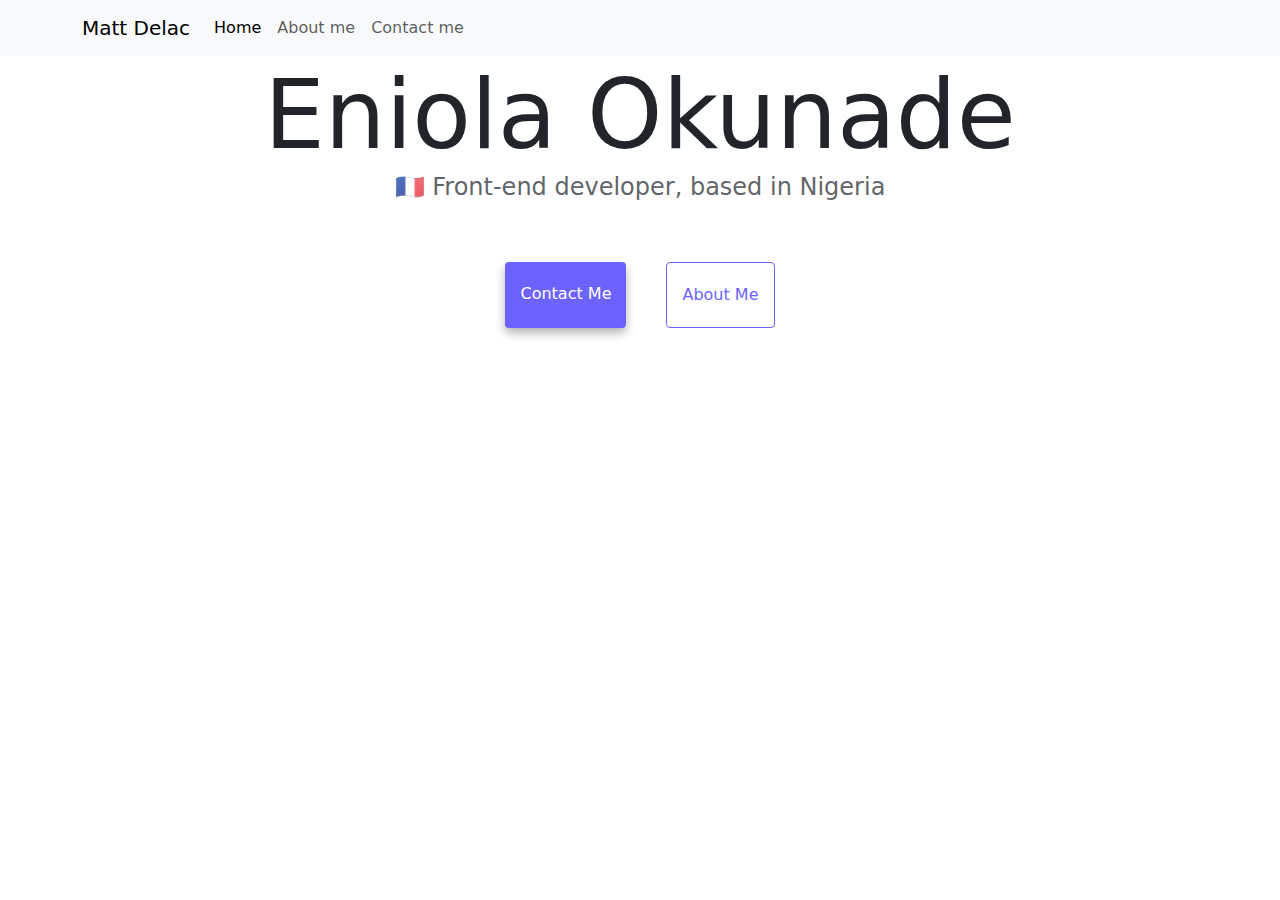
<file: responsive/index.html>
<!DOCTYPE html>
<html lang="en">
	<head>
		<meta charset="UTF-8" />
		<meta name="viewport" content="width=device-width, initial-scale=1.0" />
		<title>Document</title>
		<link
			rel="stylesheet"
			href="https://cdn.jsdelivr.net/npm/bootstrap@5.3.3/dist/js/bootstrap.bundle.min.js"
		/>
		<link
			href="https://cdn.jsdelivr.net/npm/bootstrap@5.3.3/dist/css/bootstrap.min.css"
			rel="stylesheet"
			integrity="sha384-QWTKZyjpPEjISv5WaRU9OFeRpok6YctnYmDr5pNlyT2bRjXh0JMhjY6hW+ALEwIH"
			crossorigin="anonymous"
		/>
		<link rel="stylesheet" href="styles.css" />
	</head>
	<body>
		<nav class="navbar navbar-expand-lg navbar-light bg-light fixed-top">
      <div class="container">
        <a class="navbar-brand" href="index.html">Matt Delac</a>
        <button class="navbar-toggler" type="button" data-bs-toggle="collapse" data-bs-target="#navbarNav" aria-controls="navbarNav" aria-expanded="true" aria-label="Toggle navigation">
          <span class="navbar-toggler-icon"></span>
        </button>
        <div class="navbar-collapse collapse show" id="navbarNav" style="">
          <ul class="navbar-nav">
            <li class="nav-item">
              <a class="nav-link active" aria-current="page" href="index.html">Home</a>
            </li>
            <li class="nav-item">
              <a class="nav-link" href="about.html">About me</a>
            </li>
            <li class="nav-item">
              <a class="nav-link" href="about.html#contact">Contact me</a>
            </li>
          </ul>
        </div>
      </div>
    </nav>
		<h2 class="hi">👋 Hi I am</h2>
		<h1>Eniola Okunade</h1>
		<h3>🇫🇷 Front-end developer, based in Nigeria</h3>
		<div class="navigation-links">
			<a href="about.html#contact" class="contact-link">Contact me</a>
			<a href="about.html" class="about-link">About me</a>
		</div>
	</body>
</html>
</file>
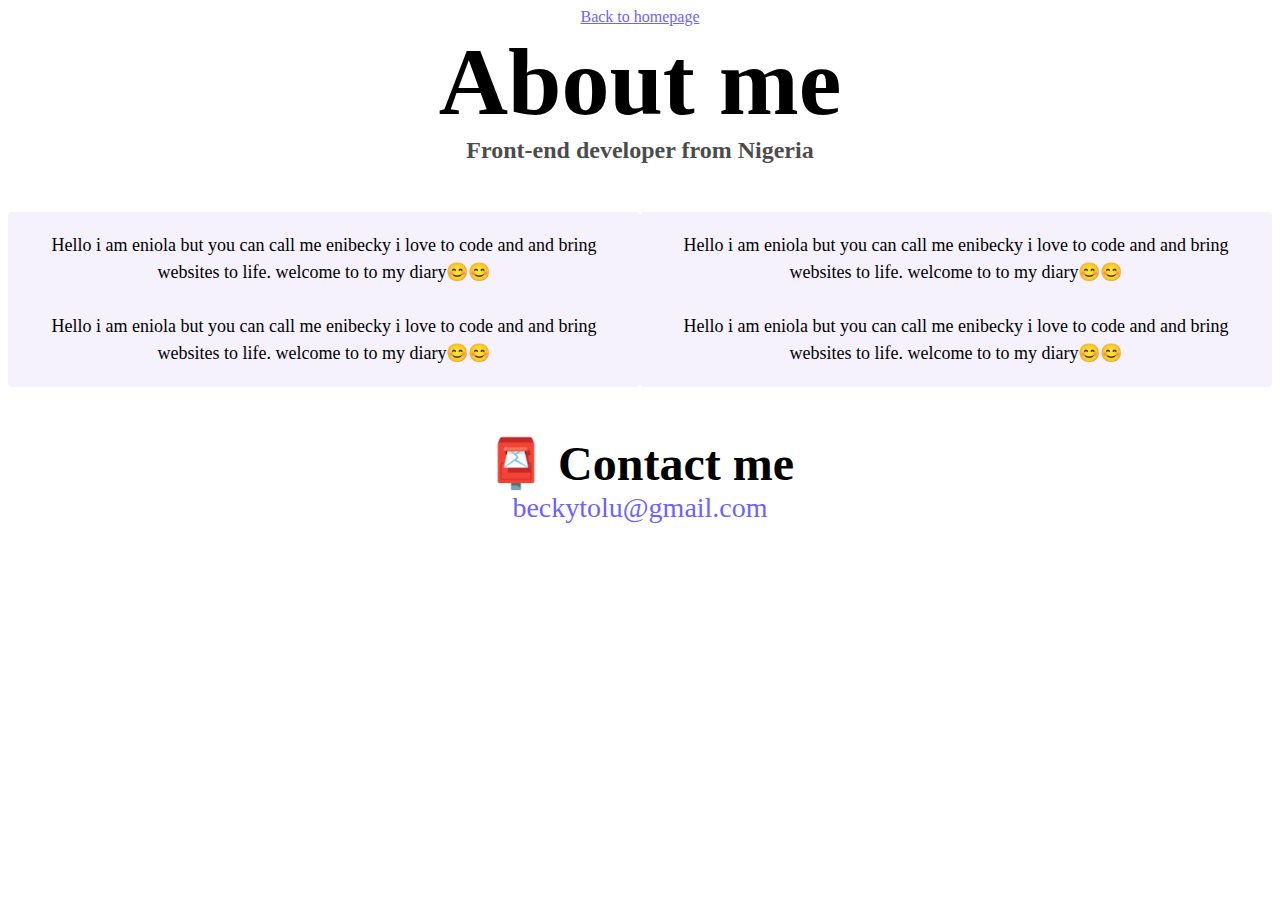
<file: responsive/about.html>
<!DOCTYPE html>
<html lang="en">
	<head>
		<meta charset="UTF-8" />
		<meta name="viewport" content="width=device-width, initial-scale=1.0" />
		<title>Document</title>
    <link rel="stylesheet" href="styles.css">
	</head>
	<body>
		<a href="index.html" class="homepage-link">Back to homepage</a>
		<h1>About me</h1>
		<h3>Front-end developer from Nigeria</h3>
		<div class="about-paragraphs">
			<p>
				Hello i am eniola but you can call me enibecky i love to code and and
				bring websites to life. welcome to to my diary😊😊
				<br />
				<br />
				Hello i am eniola but you can call me enibecky i love to code and and
				bring websites to life. welcome to to my diary😊😊
			</p>
			<p>
				Hello i am eniola but you can call me enibecky i love to code and and
				bring websites to life. welcome to to my diary😊😊
				<br />
				<br />
				Hello i am eniola but you can call me enibecky i love to code and and
				bring websites to life. welcome to to my diary😊😊
			</p>
		</div>
		<div id="contact">
			<h2>📮 Contact me</h2>
			<a href="mailto:beckytolu@gmail.com" class="email-link">
				beckytolu@gmail.com
			</a>
		</div>
	</body>
</html>
</file>
<file: responsive/styles.css>
:root {
	--primary-color: #6c63ff;
	--secondary-color: #f5f2fe;
	--box-shadow: 0 5px 10px rgba(0, 0, 0, 0.3);
}
h1 {
	font-size: 96px;
}
h2 {
	font-size: 48px;
}

h3 {
	font-size: 24px;
	opacity: 0.7;
}
h1,
h2,
h3 {
	text-align: center;
	margin: 0;
}
.navigation-links a {
	margin: 20px;
	border-radius: 4px;
	padding: 20px 15px;
	text-decoration: none;
	text-transform: capitalize;
}
.navigation-links {
	display: flex;
	margin-top: 40px;
	justify-content: center;
}
.about-link {
	color: var(--primary-color);
	border: 1px solid var(--primary-color);
}
.contact-link {
	background: var(--primary-color);
	box-shadow: var(--box-shadow);
	color: white;
}
.homepage-link {
	color: var(--primary-color);
	text-align: center;
	display: block;
}
.about-paragraphs {
	display: flex;
	margin: 30px 0;
}
.about-paragraphs {
	display: flex;
	margin: 30px 0;
}
p {
	background: var(--secondary-color);
	padding: 20px;
	border-radius: 4px;
	font-size: 18px;
	line-height: 1.5;
	text-align: center;
}
.email-link {
	display: flex;
	justify-content: center;
	color: var(--primary-color);
	font-size: 28px;
	text-decoration: none;
}
.fixed-top {
  position: fixed;
  top: 0;
  right: 0;
  left: 0;
  z-index: 1030;
}
</file>
